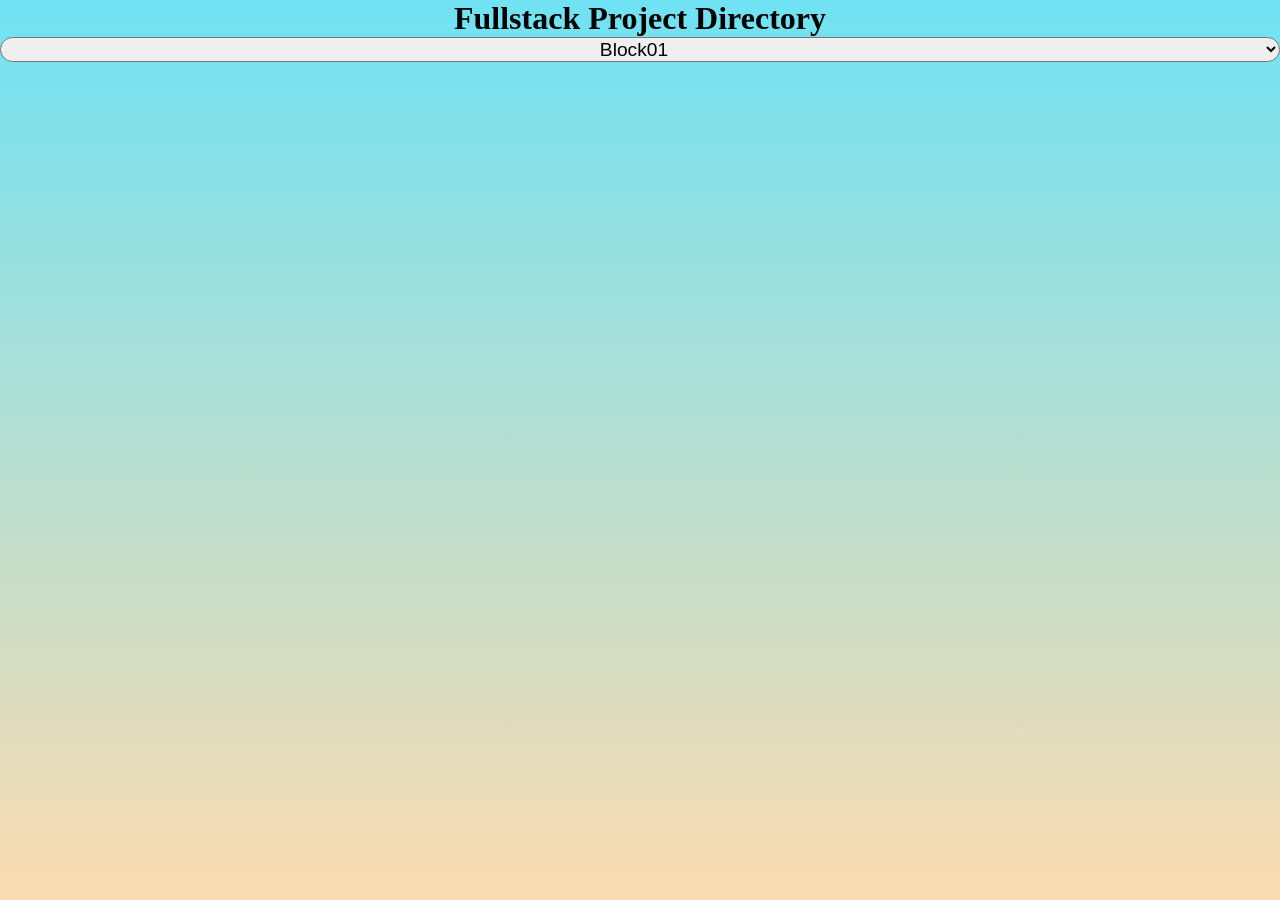
<file: index.html>
<!DOCTYPE html>
<html lang="en">
<head>
  <meta charset="UTF-8">
  <meta http-equiv="X-UA-Compatible" content="IE=edge">
  <meta name="viewport" content="width=device-width, initial-scale=1.0">
  <link rel="stylesheet" href="style.css">
  <title>Project Directory</title>
</head>
<body>

  <h1>Fullstack Project Directory</h1>

  <select onchange="window.location.href=this.value;">

    <option value="#">Block01</option>
    <option value="fullstack/block01/firstWebsite/index.html">-First Website</option>
    <option value="fullstack/block01/hackingGoogle/index.html">-Hacking Google</option>

    <option value="#">Block02</option>
    <option value="fullstack/block02/index.html">-Navigating The GUI</option>

    <option value="#">Block03</option>
    <option value="fullstack/block03/index.html">-Navigating The CLI</option>
  
    <option value="#">Block04</option>
    <option value="fullstack/block04/index.html">-GitHub Workflow</option>
  
    <option value="#">Block05</option>
    <option value="fullstack/block05/index.html">-The Zoo Problem</option>

    <option value="#">Block06</option>
    <option value="fullstack/block06/index.html">-Grocery  List</option>

    <option value="#">Block07</option>
    <option value="fullstack/block07/index.html">-Secure The Vault</option>
  
    <option value="#">Block08</option>
    <option value="fullstack/block08/index.html">-Team Practice</option>

    <option value="#">Block09</option>
    <option value="fullstack/block09/index.html">-Unit 1 Career Simulation: Personal Website Pt I</option>
  
    <option value="#">Block10</option>
    <option value="fullstack/block10/index.html">-The Picasso Painting</option>

  </select>

</body>
</html>
</file>
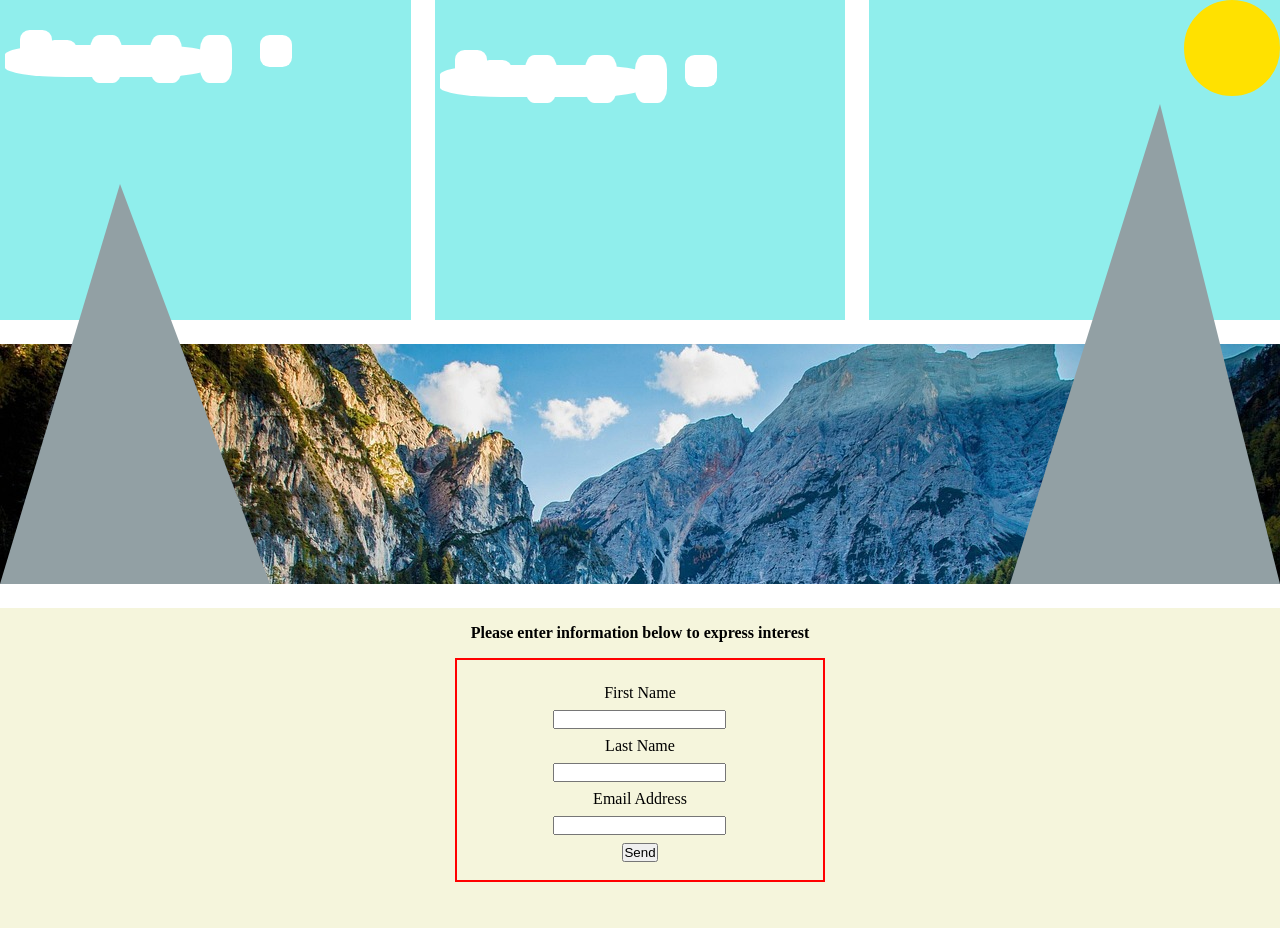
<file: block10/index.html>
<!--focus on structure-->
<!--build a layout using grid-->
<!--build a form following -->

<!DOCTYPE html>
<html lang="en">
<head>
  <meta charset="UTF-8">
  <meta http-equiv="X-UA-Compatible" content="IE=edge">
  <meta name="viewport" content="width=device-width, initial-scale=1.0">
  <link rel="stylesheet" href="styles.css">
  <title>Document</title>
</head>
<body>
  <main class="grid-container">

    <article class="article1 grid-col-span-2">
      <section class="article1-section1">
        <p></p>
        <p></p>
        <p></p>
        <p></p>
        <p></p>
        <p></p>
        <p></p>
        
      </section>

    </article>
    <article class="article2 grid-col-span-2">
      <section class="article2-section1">
        <p></p>
        <p></p>
        <p></p>
        <p></p>
        <p></p>
        <p></p>
        <p></p>
      </section>
    </article>
    <article class="article3 grid-col-span-2">
      <section class="article3-section1">
        <p></p>
      </section>
    </article>
    <article class="article4 grid-col-span-6">
      <div class="arrow-up"></div>
      <div class="arrow-up2"></div>
    </article>
    <article class="article5 grid-col-span-6">
      <section class="article5-section1">
        <h5> Please enter information below to express interest</h5>
        <form id="form1" action="thanks.html" method="post">
          <label form="form1" for="firstName">First Name</label>
          <input type="text">
          <label form="form1" for="LastName">Last Name</label>
          <input type="text">
          <label form="form1" for="email">Email Address</label>
          <input type="email">
          <input type="submit" value="Send">
          <label form="form1" for="submit"></label>
        </form>
      </section>
    </article>
    
  </main>

<script src="script.js"></script>
</body>
</html>
</file>
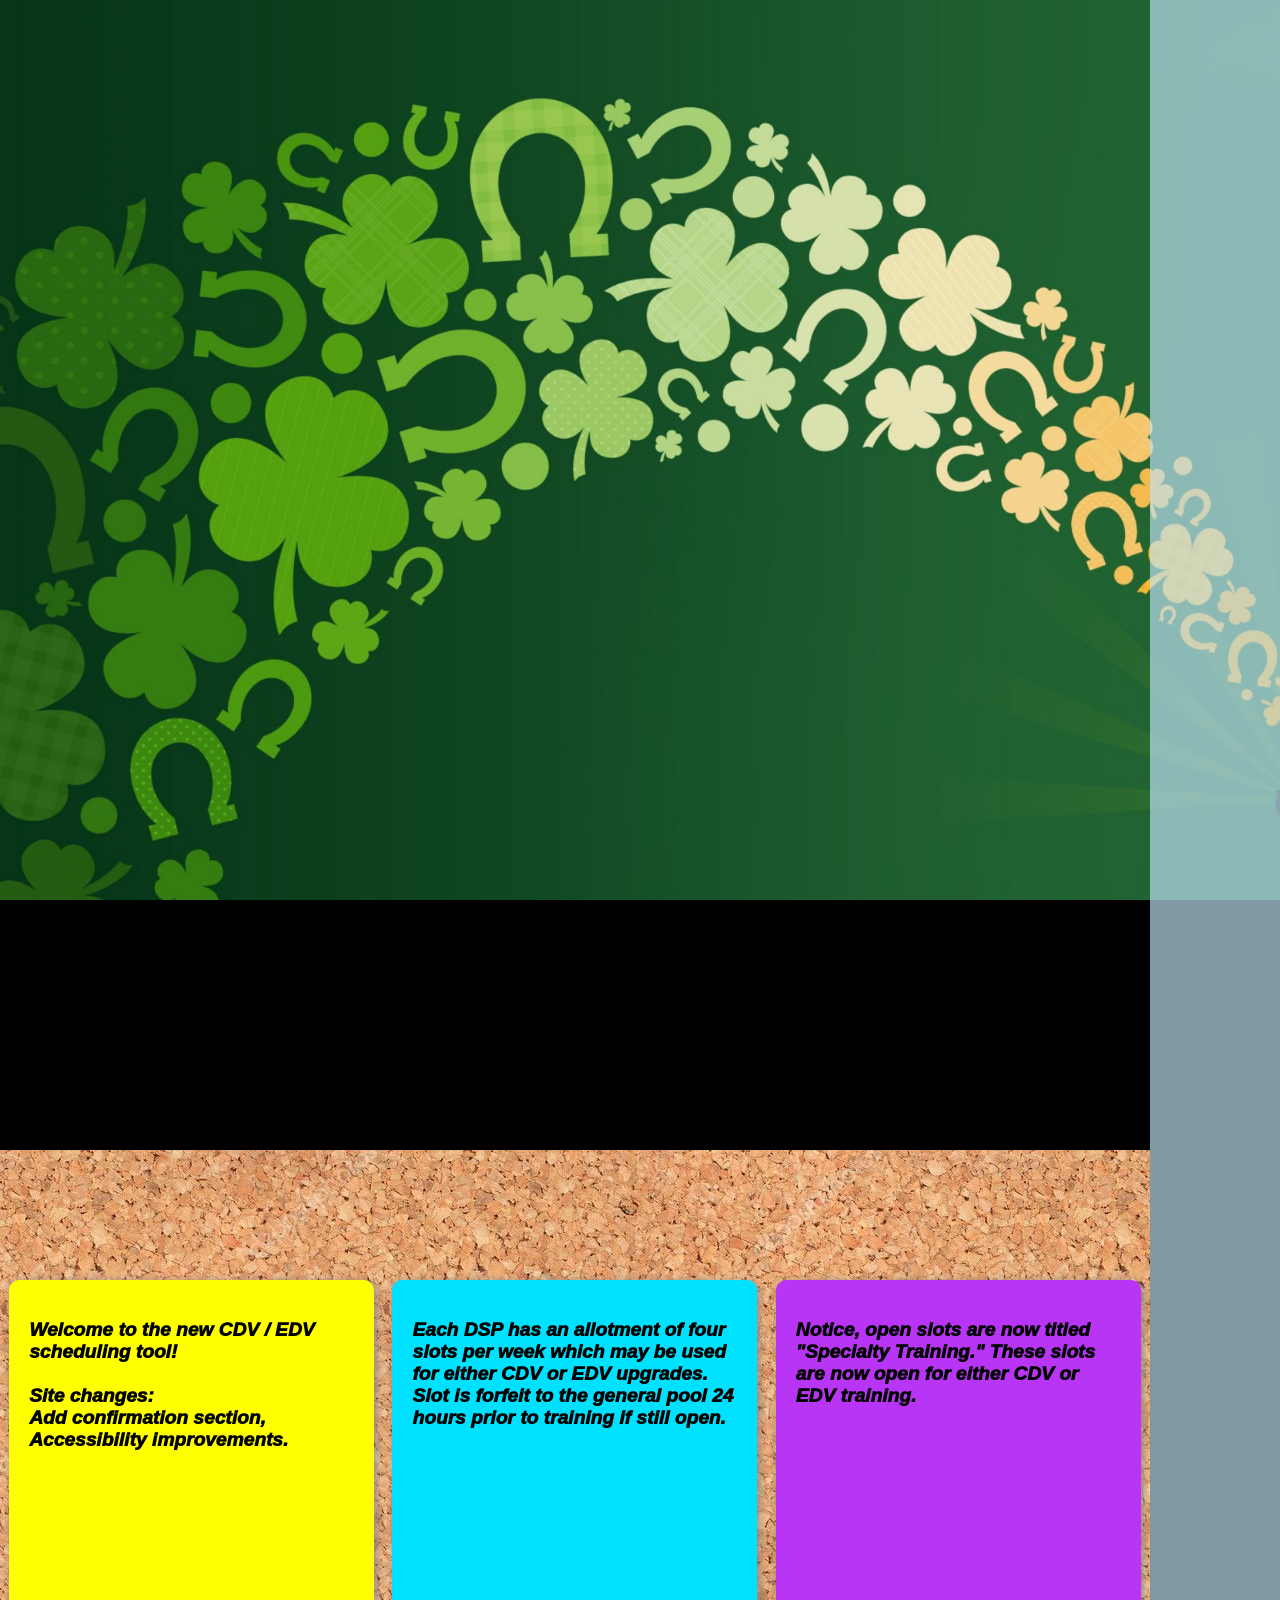
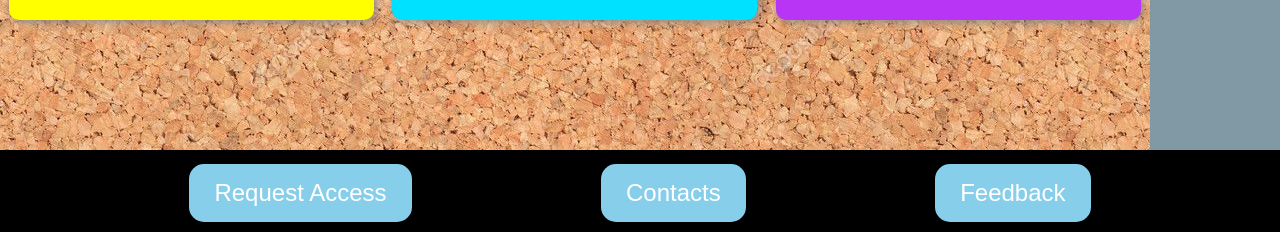
<file: edv_cdv/index.html>
<!DOCTYPE html>
<html lang="en">
   <head>
   <meta charset="UTF-8">
    <meta http-equiv="X-UA-Compatible" content="IE=edge">
   <meta name="viewport" content="width=device-width, initial-scale=1.0">
    <title>EDV/CDV Rostering Tool</title>
    <link rel="stylesheet" type="text/css" href="style.css">
  </head>


  <body>

    <div class="container">

      <div class="boxOne">

        <!--Calendar-->
        <iframe src="https://calendar.google.com/calendar/embed?height=600&wkst=1&bgcolor=%23ffffff&ctz=America%2FChicago&title=CDV%20%2F%20EDV%20Schedule&src=ZGxpOXRyYWluaW5nQGdtYWlsLmNvbQ&src=ZW4udXNhI2hvbGlkYXlAZ3JvdXAudi5jYWxlbmRhci5nb29nbGUuY29t&color=%23039BE5&color=%230B8043"  width="1150" height="750" frameborder="0" scrolling="no"></iframe>
      
        <!--Confirmation/Denial-->
        
          <iframe src="https://docs.google.com/spreadsheets/d/e/2PACX-1vQ6rs4JdM7Eqng4_gBhBwLXkI3pijyfm_ewCkyo_9dYhe95f3oMIKas7tgf9kPhzpn1EnkH79YINXkb/pubhtml?gid=351476107&amp;single=true&amp;widget=true&amp;headers=false " width="1150" height ="400" frameborder="0"></iframe>
        

        <div class="bullBox">
         <!--Bulletin content here-->
         
          <div class="sticky-note1">

            <p class="push-pin">
              Welcome to the new CDV / EDV scheduling tool!
              <br><br>
              Site changes:
              <br>
              Add confirmation section, Accessibility improvements. 
            </p>
         
          </div>

          <div class="sticky-note2">

             <p>
              Each DSP has an allotment of four slots per week which may be used for either CDV or EDV upgrades. Slot is forfeit to the general pool 24 hours prior to training if still open.  
            </p>

          </div>
        
          <div class="sticky-note3">

            <p>
              Notice, open slots are now titled "Specialty Training." These slots are now open for either CDV or EDV training.
            </p>

          </div>
        
        </div>
  

      </div>

      <div class="Box2">

        <!--Schedule Form-->
        <iframe class="scheduleForm" src="https://docs.google.com/forms/d/e/1FAIpQLSfJJpyvu-UyJVLoq6rZx7BqE9FVq2ytJCrpOMAlqJ5KeMvxCw/viewform?embedded=true" width="640" height="1750" frameborder="0" marginheight="0" marginwidth="0">Loading…</iframe>

      </div>


  
    </div>

    <div class="info">

      <a href="access.html">
       <button class="button">Request Access</button>
      </a>

      <a href="contacts.html">
        <button class="button">Contacts</button>
      </a>

      <a href="feedback.html">
        <button class="button">Feedback</button>
      </a>

    </div>

  </body>
</html>
</file>
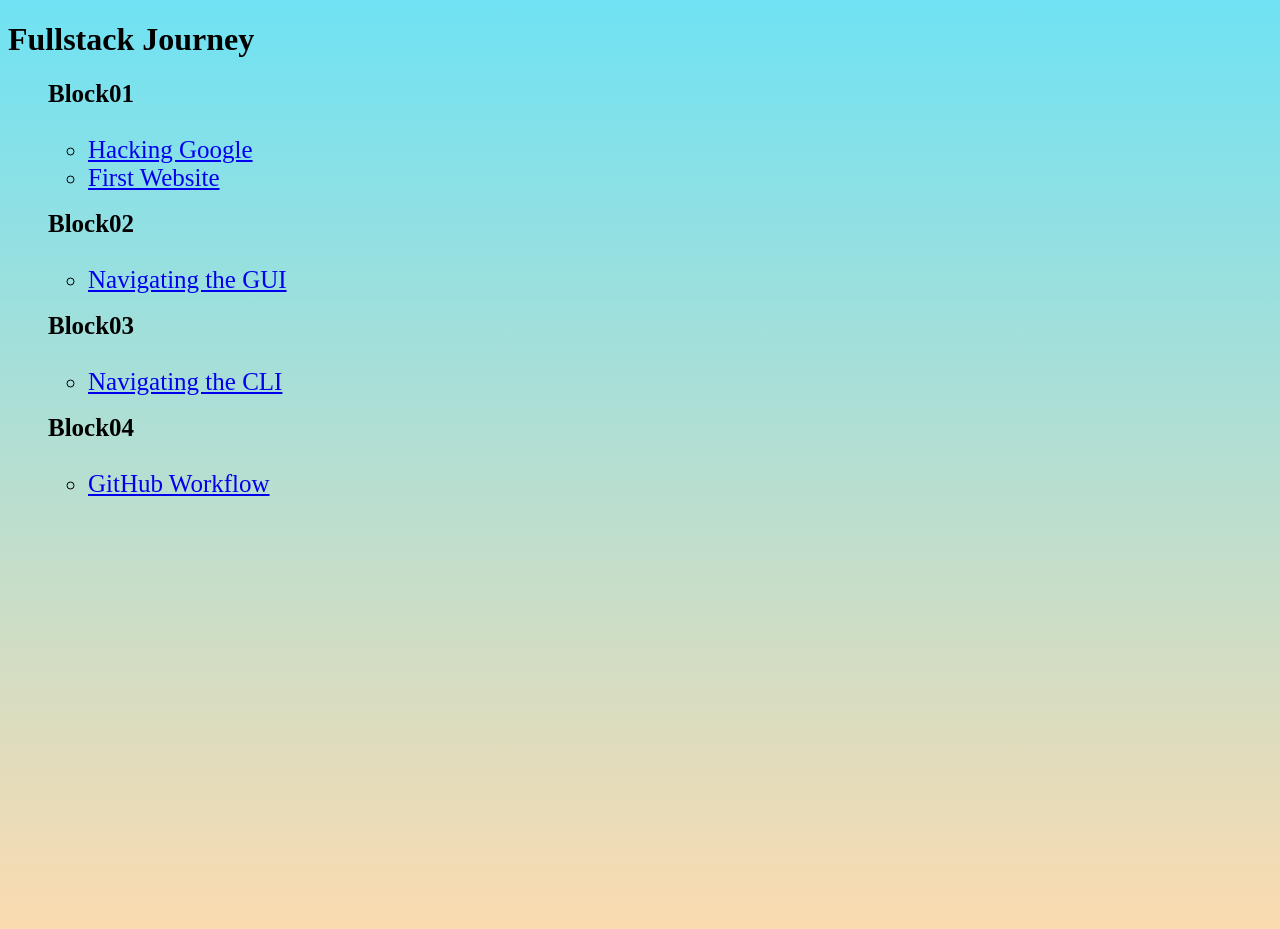
<file: fullstack/index.html>
<!DOCTYPE html>
<html lang="en">
<head>
  <meta charset="UTF-8">
  <meta http-equiv="X-UA-Compatible" content="IE=edge">
  <meta name="viewport" content="width=device-width, initial-scale=1.0">
  <link rel="stylesheet" href="style.css">
  <title>Joe's Journey</title>
</head>
<body>

  <h1>Fullstack Journey</h1>

  
  <ul>
    <li>Block01
      <br><br>
    <ul>
      <li><a href="index.html">Hacking Google</a> </li>
      <li> <a href="block01/firstWebsite/index.html">First Website</a> </li>
    </ul>
    </li>
    
    <br>

    <li>Block02
      <br><br>
    <ul>
      <li> <a href="block02/index.html">Navigating the GUI</a></li>
    </ul>
    </li>

    <br>

    <li>Block03
      <br><br>
      <ul>
        <li> <a href="block03/index.html">Navigating the CLI</a></li> 
      </ul>
    </li>

    <br>

    <li>Block04
      <br><br>
      <ul>
        <li> <a href="block04/index.html">GitHub Workflow</a></li> 
      </ul>
    </li>
  </ul>


  

</body>
</html>
</file>
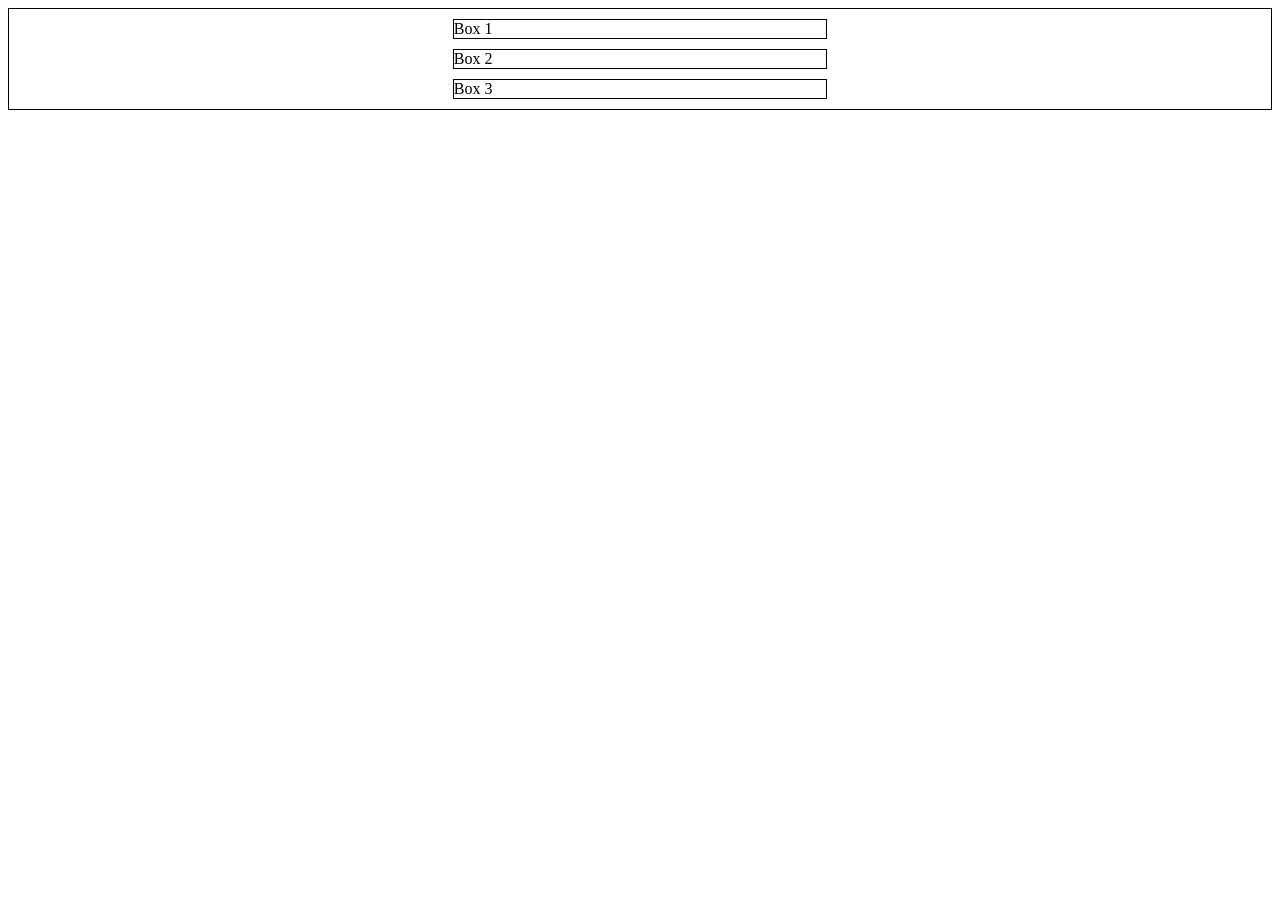
<file: block10/columns/index.html>
<!DOCTYPE html>
<html lang="en">
<head>
  <meta charset="UTF-8">
  <meta http-equiv="X-UA-Compatible" content="IE=edge">
  <meta name="viewport" content="width=device-width, initial-scale=1.0">
  <link rel="stylesheet" href="styles.css">
  <title>Document</title>
</head>
<body>
  <div id="container">
    <div class="box">
      Box 1 
    </div>
  <div class="box">
      Box 2
  </div>
  <div class="box">
    Box 3
  </div>
  </div>
</body>
</html>
</file>
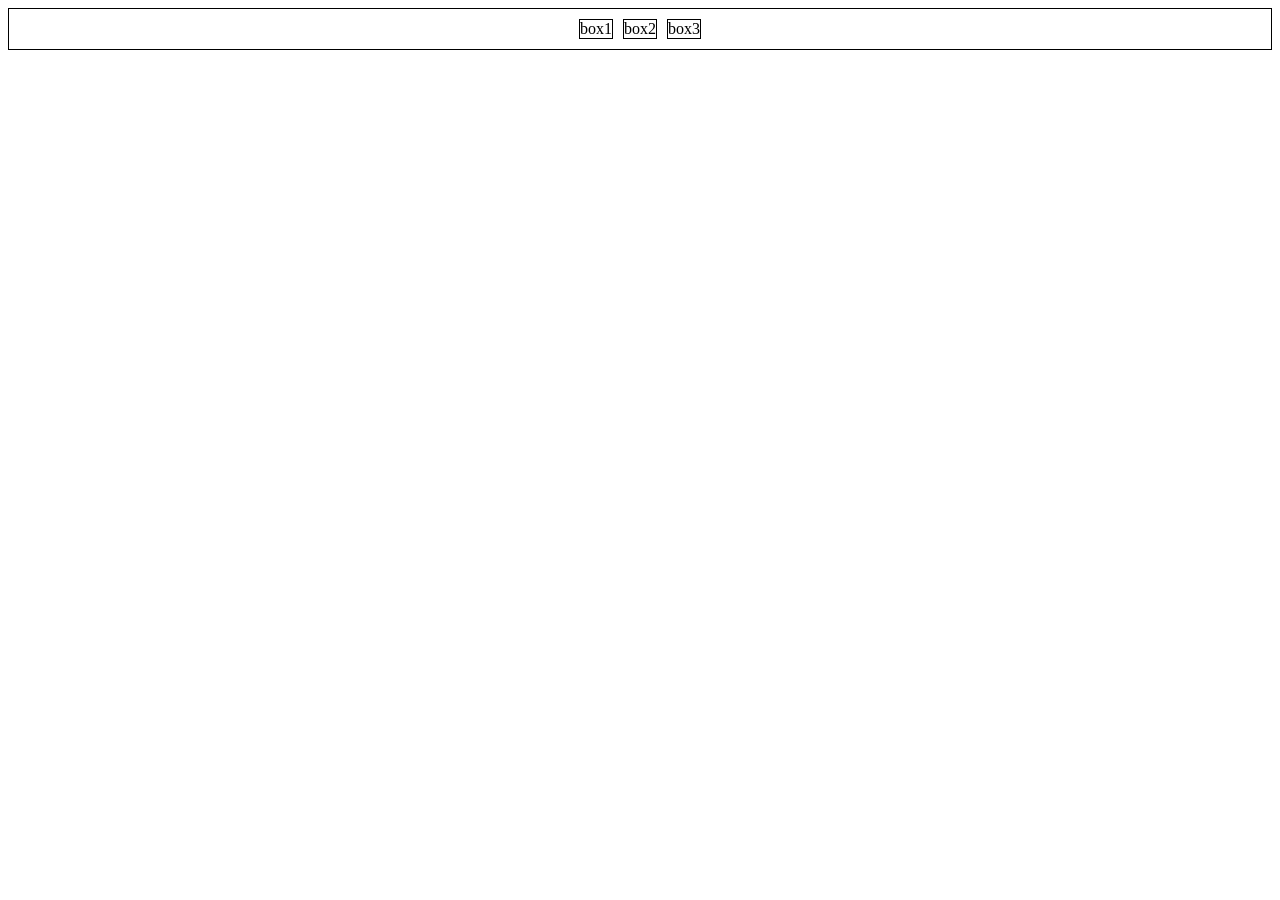
<file: block10/rows/index.html>
<!DOCTYPE html>
<html lang="en">
<head>
  <meta charset="UTF-8">
  <meta http-equiv="X-UA-Compatible" content="IE=edge">
  <meta name="viewport" content="width=device-width, initial-scale=1.0">
  <link rel="stylesheet" href="styles.css">
  <title>Document</title>
</head>
<body>
  <div id="container">
    <div class="box">box1</div>
    <div class="box">box2</div>
    <div class="box">box3</div>
  </div>
  
</body>
</html>
</file>
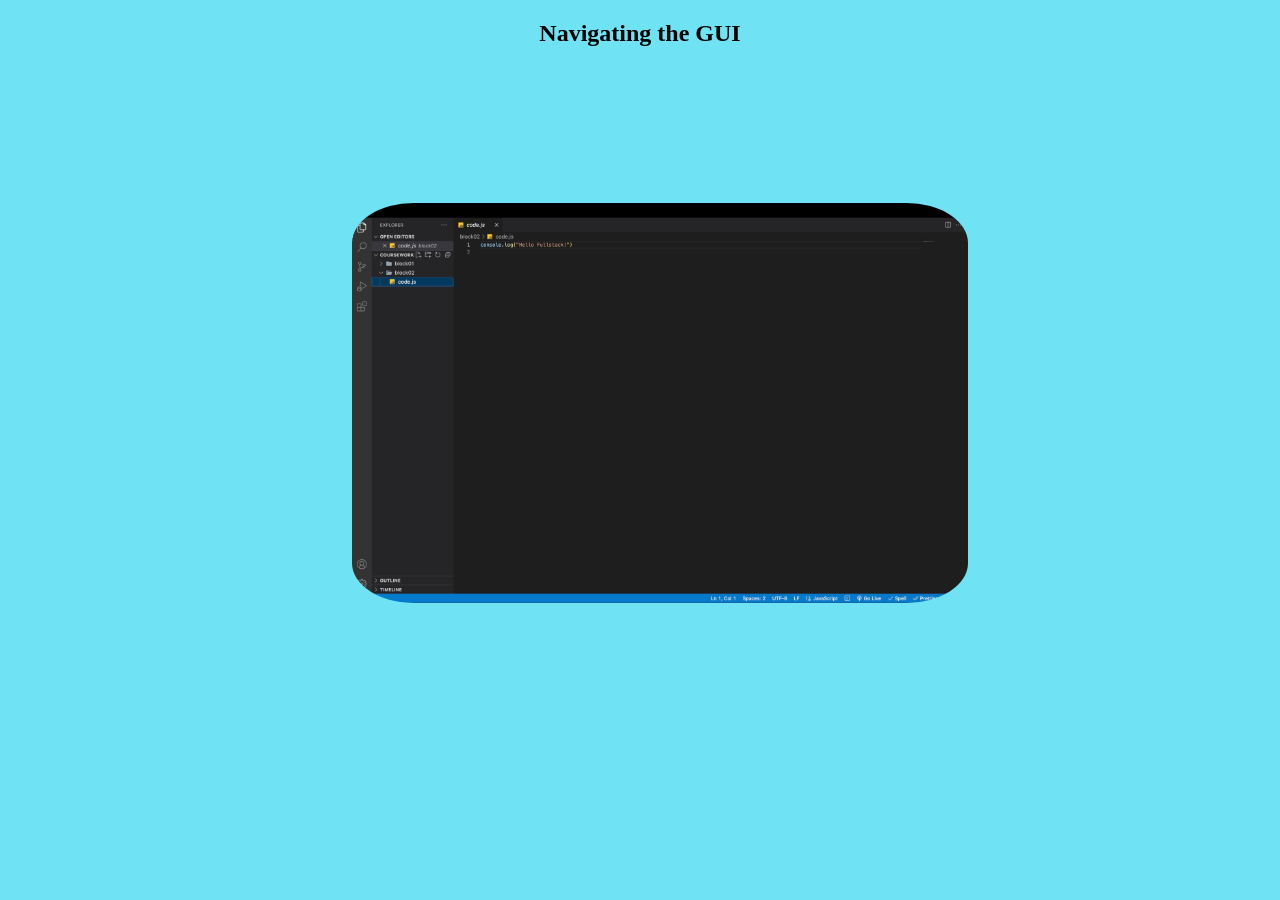
<file: fullstack/block02/index.html>
<!DOCTYPE html>
<html lang="en">
<head>
  <meta charset="UTF-8">
  <meta http-equiv="X-UA-Compatible" content="IE=edge">
  <meta name="viewport" content="width=device-width, initial-scale=1.0">
  <link rel="stylesheet" href="style.css">
  <title>Workshop</title>
</head>
<body>
  
  <h2>Navigating the GUI</h2>
  <ul>
    <li>
      <br><br>
      <img src="Block2.jpg">
    </li>
    </li>
  </ul>

</body>
</html>
</file>
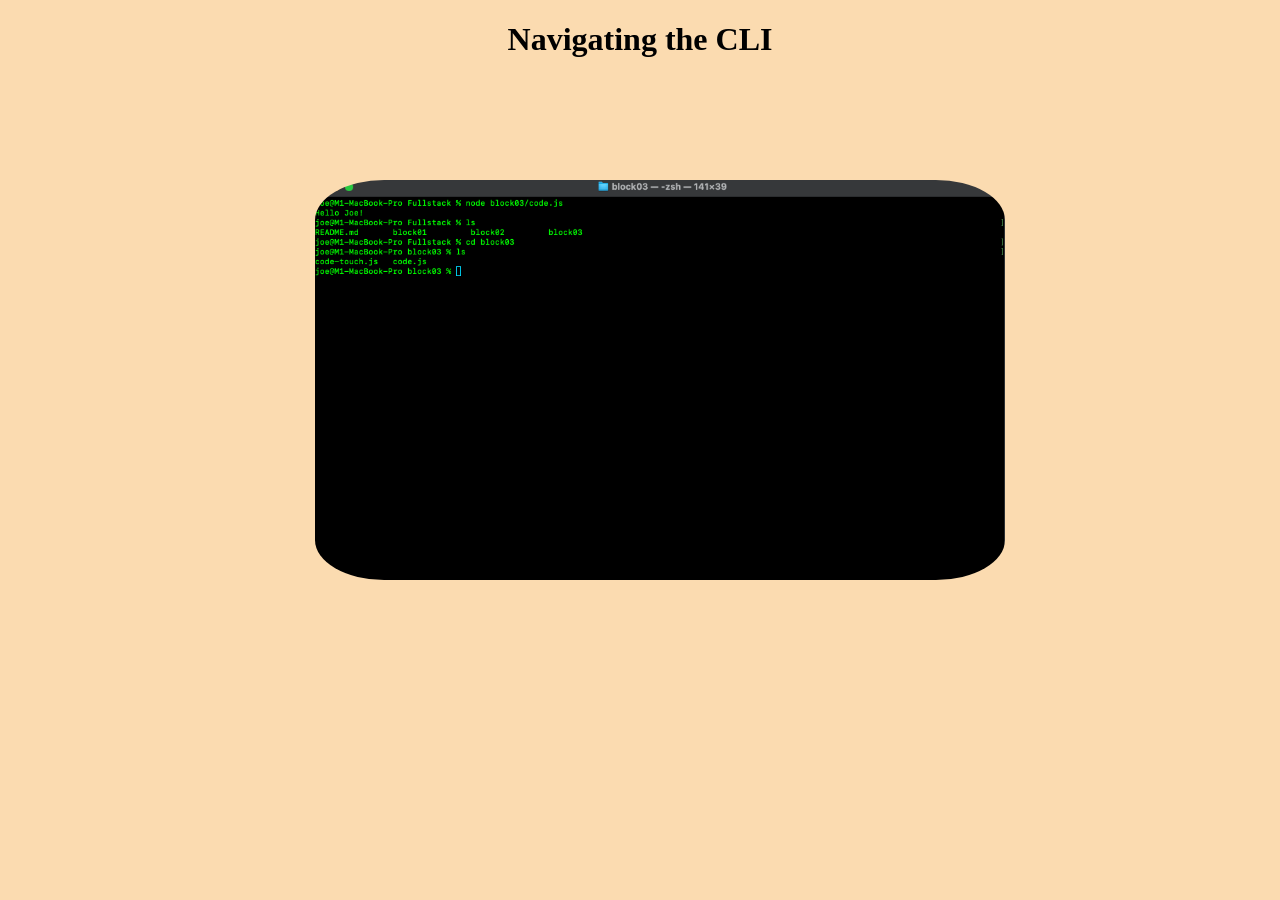
<file: fullstack/block03/index.html>
<!DOCTYPE html>
<html lang="en">
<head>
  <meta charset="UTF-8">
  <meta http-equiv="X-UA-Compatible" content="IE=edge">
  <meta name="viewport" content="width=device-width, initial-scale=1.0">
  <link rel="stylesheet" href="style.css">
  <title>Workshop</title>
</head>

<body>
  <h1>Navigating the CLI</h1>
  <ul>
    <li>
      <img src="Block3Workshop.png">
    </li>
  </ul>

</body>
</html>
</file>
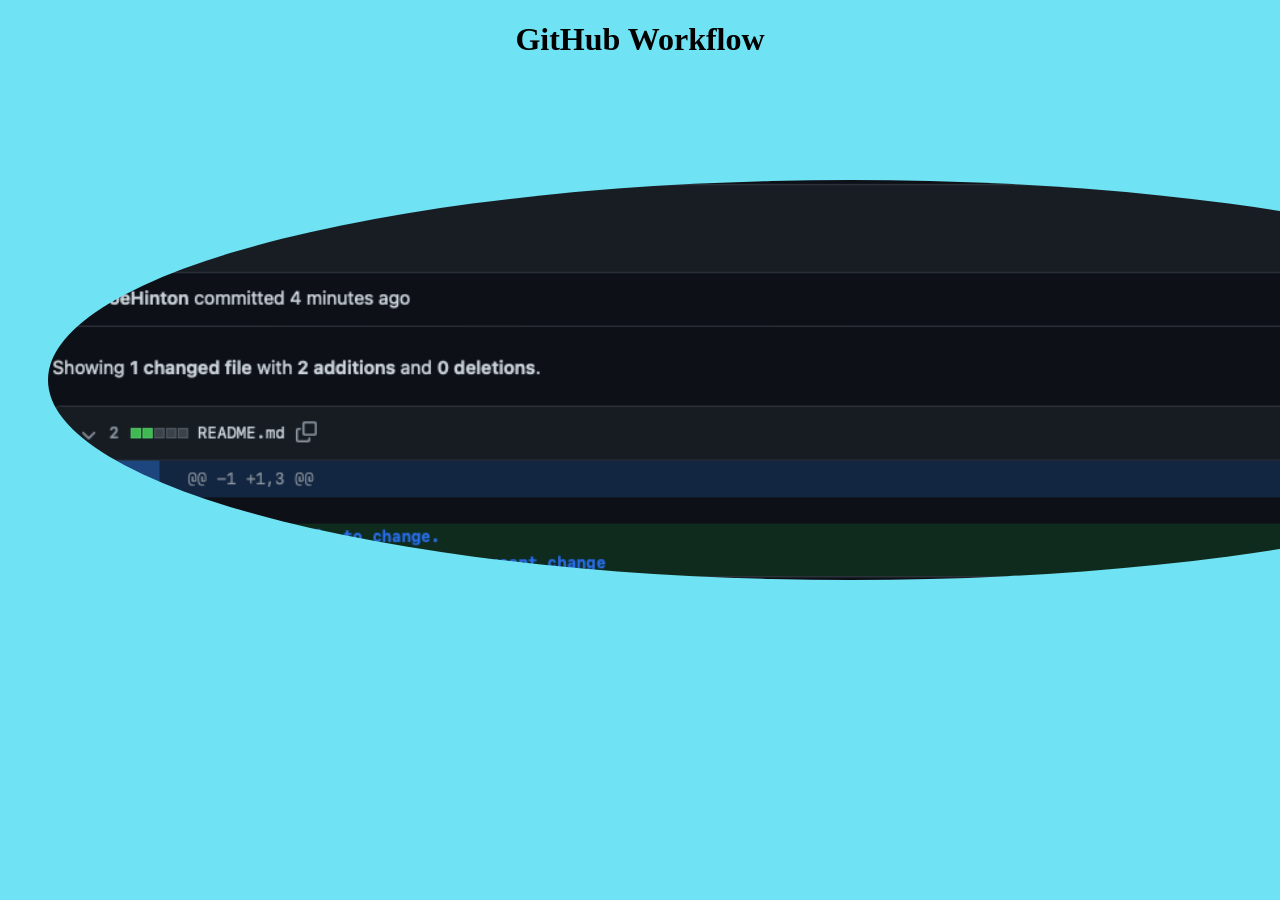
<file: fullstack/block04/index.html>
<!DOCTYPE html>
<html lang="en">
<head>
  <meta charset="UTF-8">
  <meta http-equiv="X-UA-Compatible" content="IE=edge">
  <meta name="viewport" content="width=device-width, initial-scale=1.0">
  <link rel="stylesheet" href="style.css">
  <title>Workshop</title>
</head>

<body>
  <h1>GitHub Workflow</h1>
  <ul>
    <li>
      <img src="workshop.png">
    </li>
  </ul>

</body>
</html>
</file>
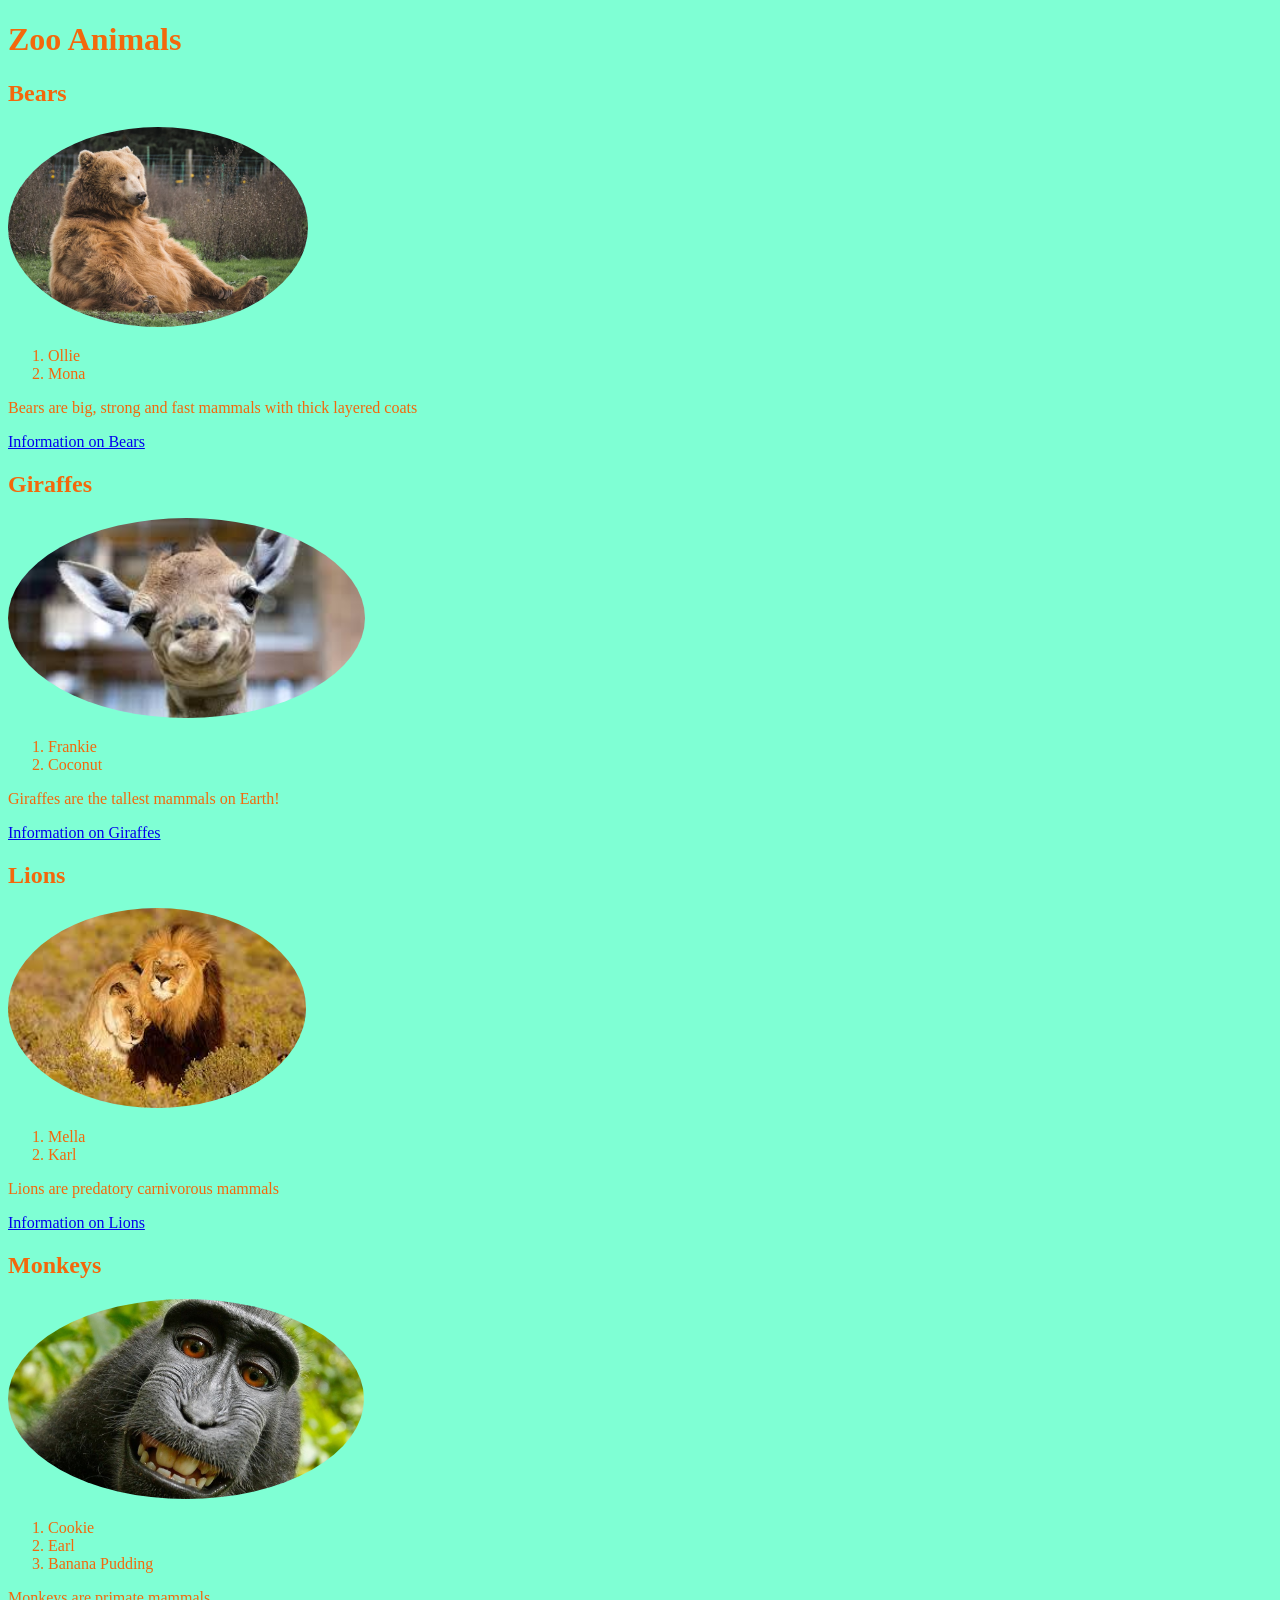
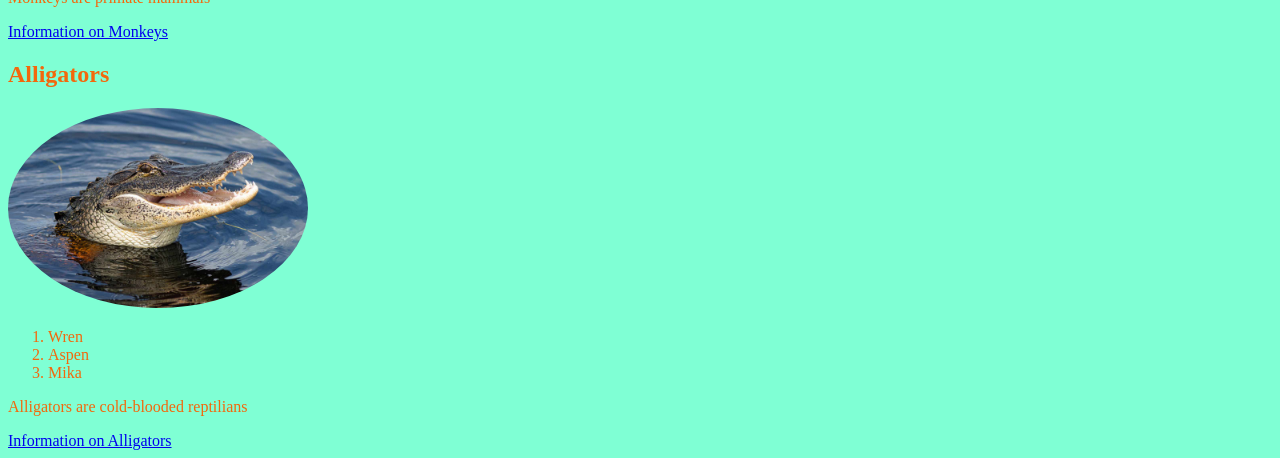
<file: fullstack/block05/index.html>
<!DOCTYPE html>

<html>
<head>
  <link rel="stylesheet" type="text/css" href="styles.css">
  <title>Zoo Animals</title>
</head>
<body>

  <header>
    <h1>Zoo Animals</h1>
  </header>
  
  <!--Section on bears-->
    <h2>Bears</h2>
    <img src="Photos/bear.jpeg">
    <ol>
      <li>Ollie</li>
      <li>Mona</li>
    </ol>
    <p>
     Bears are big, strong and fast mammals with thick layered coats
    </p>
    <a href="https://www.nationalgeographic.com/animals/mammals/facts/bears-grizzly-polar-panda">Information on Bears</a>

  <!--Section on Giraffes-->
    <h2>Giraffes</h2>
    <img src="Photos/giraffe.jpeg"></a>
    <ol>
      <li>Frankie</li>
      <li>Coconut</li>
    </ol>
    <p>
      Giraffes are the tallest mammals on Earth!
    </p>
    <a href="https://kids.nationalgeographic.com/animals/mammals/facts/giraffe">Information on Giraffes</a>

  <!--Section on Lions-->
    <h2>Lions</h2>
    <img src="Photos/lion.jpeg">
    <ol>
      <li>Mella</li>
      <li>Karl</li>
    </ol>
    <p>
      Lions are predatory carnivorous mammals
    </p>
    <a href="https://kids.nationalgeographic.com/animals/mammals/facts/lion">Information on Lions</a>
    
  <!--Section on Monkeys-->
    <h2>Monkeys</h2>
    <img src="Photos/monkey.jpg">
    <ol>
      <li>Cookie</li>
      <li>Earl</li>
      <li>Banana Pudding</li>
    </ol>
    <p>
      Monkeys are primate mammals
    </p>
    <a href="https://kids.nationalgeographic.com/pages/article/monkey-see-monkey-do">Information on Monkeys</a>

  <!--Section on Alligators-->
    <h2>Alligators</h2>
    <img src="Photos/alligator.jpg">
    <ol>
      <li>Wren</li>
      <li>Aspen</li>
      <li>Mika</li>
    </ol>
    <p>
      Alligators are cold-blooded reptilians
    </p>
    <a href="https://www.nationalgeographic.com/animals/reptiles/facts/american-alligator">Information on Alligators</a>

</body>
</html>
</file>
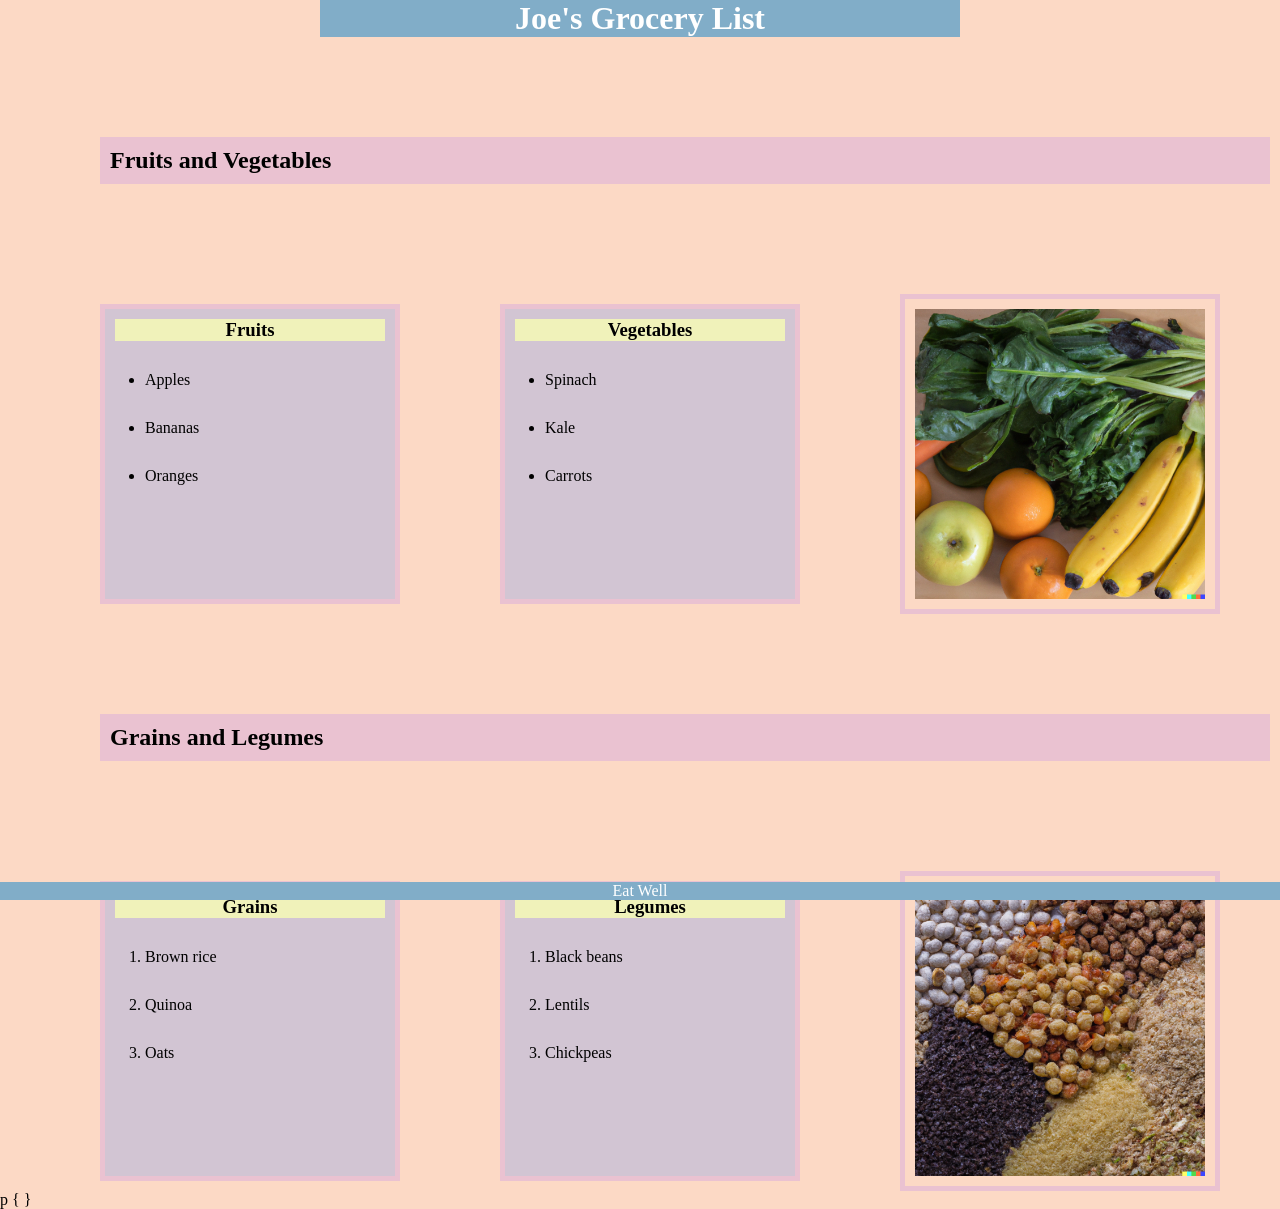
<file: fullstack/block06/index.html>
<!DOCTYPE html>
<html lang="en">
<head>
  <meta charset="UTF-8">
  <meta http-equiv="X-UA-Compatible" content="IE=edge">
  <meta name="viewport" content="width=device-width, initial-scale=1.0">
  <link rel="stylesheet" type="text/css" href="style.css">
  <title>Grocery List</title>

  <!--Internal CSS-->
  <style>
    body {
  background-color: #fcd9c5;
    }
  </style>
</head>
<body>

  <!--Inline CSS-->
  <header style="color: white">
    <h1>Joe's Grocery List</h1>
  </header>

  <h2>Fruits and Vegetables</h2>

  <div class="container">
    <div class="top">
      <section>
          <h3>Fruits</h3>
          <ul>
            <li>Apples</li>
            <li>Bananas</li>
            <li>Oranges</li>
          </ul>
        </section>

        <section>
          <h3>Vegetables</h3>
          <ul>
            <li>Spinach</li>
            <li>Kale</li>
            <li>Carrots</li>
          </ul>

          
        </section>

        <img src="fruits.png" alt="Picture of Fruits and Vegetables">

        
    </div>
  

      <h2>Grains and Legumes</h2>

    <div class="bottom">
      <section>
        <h3>Grains</h3>
        <ol>
          <li>Brown rice</li>
          <li>Quinoa</li>
          <li>Oats</li>
        </ol>
      </section>

      <section>
        <h3>Legumes</h3>
        <ol>
          <li>Black beans</li>
          <li>Lentils</li>
          <li>Chickpeas</li>
        </ol>

        
      </section>
      <img src="grains.png" alt="Picture of Grains and Legumes">

    
    </div>

  </div>
  

  <footer>
    Eat Well
  </footer>
</body>
</html>


p {
  
}
</file>
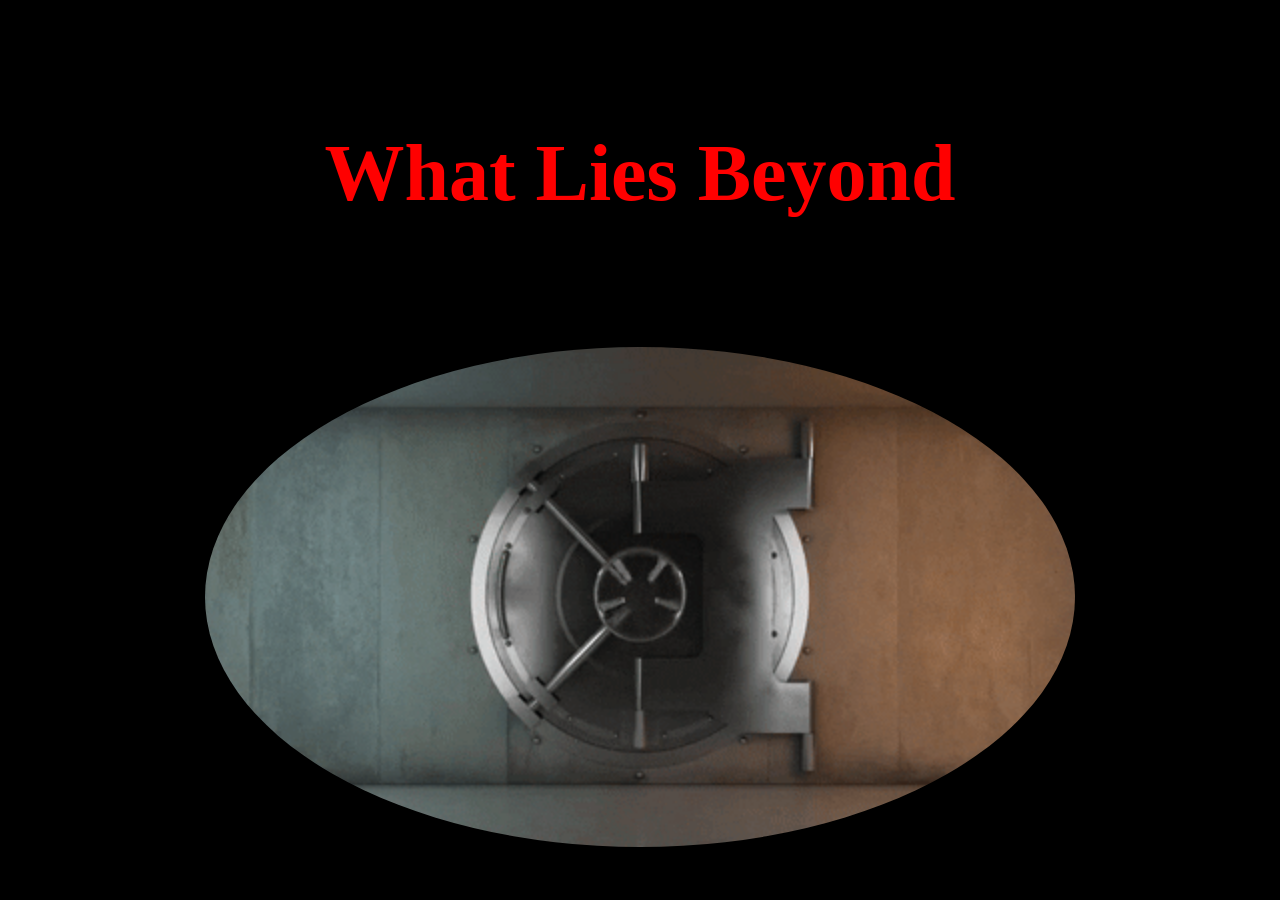
<file: fullstack/block07/index.html>
<!--Create Boilerplate-->
<!--Create page layout (Add major HTML semantic elements)-->
<!--Add picture/video of a closed vault that opens when the vault key is used-->


<!--Boilerplate-->
<!DOCTYPE html>
<html lang="en">
<head>
  <meta charset="UTF-8">
  <meta http-equiv="X-UA-Compatible" content="IE=edge">
  <meta name="viewport" content="width=device-width, initial-scale=1.0">
  <link rel="stylesheet" type="text/css" href="style.css">
  <title>Vault 101</title> 
</head>
<body>

<!--major html semantic tags (header/h1)-->
  <header>
    <h1>
      What Lies Beyond
    </h1>
  </header>

<!--major html semantic tags (main, section, img)-->
  <main>
    <section>
      <img src="vaultgif.gif" alt="Gif of a vault opening">
    </section>
  </main>

<!--What is always in front of you but can’t be seen?-->
  <footer>
    The real prize is this hidden footer text!
  </footer>

<!--put script at the end of the page to prevent load errors-->
<script src="script.js"></script>
</body>
</html>
</file>
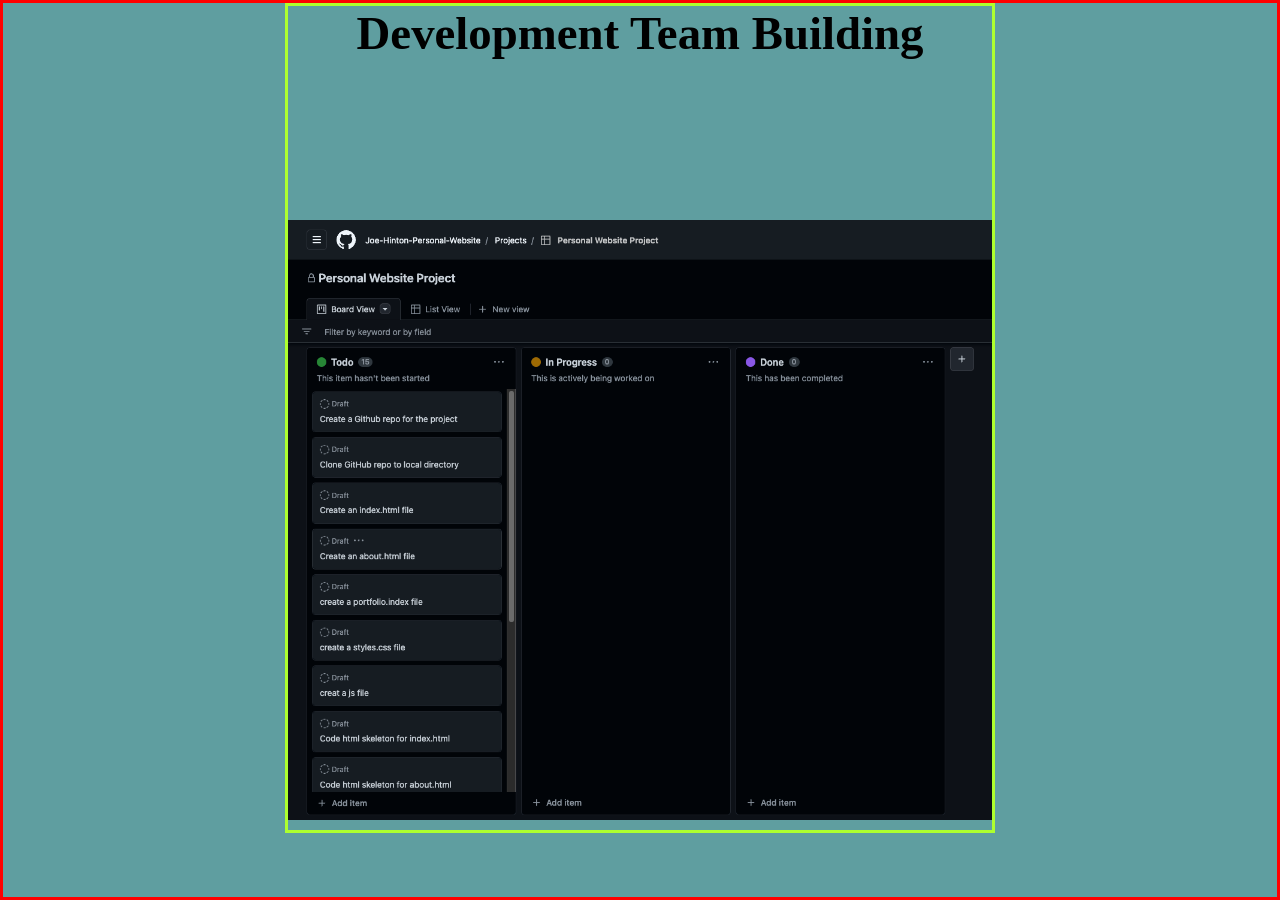
<file: fullstack/block08/index.html>
<!DOCTYPE html>
<html lang="en">
<head>
  <meta charset="UTF-8">
  <meta http-equiv="X-UA-Compatible" content="IE=edge">
  <meta name="viewport" content="width=device-width, initial-scale=1.0">
  <link rel="stylesheet" href="styles.css">
  <title>Dev Team Practice</title>
</head>
<body>
  <article>
    <section>
      <h1>Development Team Building</h1>
      <a href="Block08Workshop.png" target="_blank">
        <img src="Block08Workshop.png">
      </a>
    </section>
  </article>
</body>
</html>
</file>
<file: style.css>
* {
  box-sizing: border;
  padding: 0;
  margin: 0;
}

html {

}

body {
  display: flex;
  flex-direction: column;
  text-align: center;
  background: linear-gradient(to bottom, #6fe2f3,#fbdbb0);
  background-repeat: no-repeat;
  min-height: 100vh;
  max-width: 100vw;
 
 
  
 
}

select {
  font-size: larger;
  border-radius: 1em;
  text-align: center;
}
</file>
<file: block10/styles.css>
/*  */

* {
  box-sizing: border-box;
  padding: 0;
  margin: 0;
}

main {
  min-height: 100vh;
}

.grid-col-span-2 {
  grid-column: span 2;
}

.grid-col-span-6 {
  grid-column: span 6;
}

.grid-container {
  display: grid;
  gap: 1.5rem;
  grid-template-columns: repeat(6, 1fr);
 
}

.article1 {
  position: relative;
  /* display: flex; */
  justify-content: center;
  align-items: center;
  /* height: 10rem; */
  background-color: rgb(144, 238, 236);
  
}

  .article1-section1 p:nth-of-type(1) {
    position: absolute;
    top: 30px;
    left: 20px;
    max-width: 50%;
    min-height: 2rem;
    border: #ffffff solid 1rem;
    border-radius: 30%;
    }

  .article1-section1 p:nth-of-type(2) {
    position: absolute;
    top: 40px;
    left: 45px;
    border: white solid 1rem;
    border-radius: 30%;
    max-width: 65%;
    
  }

  .article1-section1 p:nth-of-type(3) {
    position: absolute;
    top: 45px;
    left: 5px;
    border: #ffffff solid 1rem;
    background-color: white;
    border-radius: 30%;

    min-width: 50%;
  
  }

.article2 {
  position: relative;
  background-color: rgb(144, 238, 236);
  }



  .article2-section1 p:nth-of-type(1) {
    position: absolute;
    top: 50px;
    left: 20px;
    max-width: 50%;
    min-height: 2rem;
    border: #ffffff solid 1rem;
    border-radius: 30%;
    }

  .article2-section1 p:nth-of-type(2) {
    position: absolute;
    top: 60px;
    left: 45px;
    border: white solid 1rem;
    border-radius: 30%;
    max-width: 65%;
    
  }

  .article2-section1 p:nth-of-type(3) {
    position: absolute;
    top: 65px;
    left: 5px;
    border: #ffffff solid 1rem;
    background-color: white;
    border-radius: 30%;

    min-width: 50%;
  
  }

.article3 {
display: flex;
justify-content: flex-end;
background-color: rgb(144, 238, 236);

}

  .article3-section1 p:nth-of-type(1) {
      
    border: rgb(255, 225, 0) solid 3rem;
    height: 3rem;
    width: 3rem;
    
    border-radius: 50%;
    
  }

/* positioning triangle */
.article4 {
  display: flex;
  justify-content: flex-end;
  align-items: flex-end;
  background-color: green;
  height: 10rem;
}
  /* Triangle */
.arrow-up {
  width: 0;
  height: 0;
  border-left: 120px solid transparent;
  border-right: 120px solid transparent;
  border-top: 0px solid transparent;
  border-bottom: 18em solid rgb(146, 160, 164);
  z-index: 2;
  
  
}

/* Form */
.article5 {

  display: flex;
  justify-content: center;
  background-color: beige;
  height: 20rem;
}

.article5 h5 {
  text-align: center;
  margin: 1rem;
  font-size: 1rem;
}

  #form1 {
    display: flex;
    flex-direction: column;
    align-items: center;
    border: red solid 2px;
    height: 14rem;
    padding: 1.5rem;
    gap:.5rem;
  
  }


  /* -----media queries----- */

  @media (min-width: 768px) {
    section {
      height: 20rem;
    }

    .article4 {
      display: flex;
      justify-content: space-between;
      align-items: flex-end;
      height: 15rem;
      background-image: url(img/mountains.jpg);
      background-size: cover;
    }

    .arrow-up {
      width: 0;
      height: 0;
      border-left: 120px solid transparent;
      border-right: 150px solid transparent;
      border-top: 0px solid transparent;
      border-bottom: 25em solid rgb(146, 160, 164);
    }

    .arrow-up2 {
      width: 0;
      height: 0;
      border-left: 150px solid transparent;
      border-right: 120px solid transparent;
      border-top: 0px solid transparent;
      border-bottom: 30em solid rgb(146, 160, 164);
      
    }
  }

  @media (min-width: 1200px)  
    /* article1 */
    {
    .article1-section1 p:nth-of-type(4) {
      position: absolute;
      top: 35px;
      left: 90px;
      min-height: 3rem;
      border: #ffffff solid 1rem;
      border-radius: 30%;
      }

    .article1-section1 p:nth-of-type(5) {
      position: absolute;
      top: 35px;
      left: 150px;
      min-height: 3rem;
      border: #ffffff solid 1rem;
      border-radius: 30%;
      }

    .article1-section1 p:nth-of-type(6) {
      position: absolute;
      top: 35px;
      left: 200px;
      min-height: 3rem;
      border: #ffffff solid 1rem;
      border-radius: 30%;
      }

    .article1-section1 p:nth-of-type(7) {
      position: absolute;
      top: 35px;
      left: 260px;
      min-height: 2rem;
      border: #ffffff solid 1rem;
      border-radius: 30%;
      }

      /* article2 */
    .article2-section1 p:nth-of-type(4) {
      position: absolute;
      top: 55px;
      left: 90px;
      min-height: 3rem;
      border: #ffffff solid 1rem;
      border-radius: 30%;
      }

    .article2-section1 p:nth-of-type(5) {
      position: absolute;
      top: 55px;
      left: 150px;
      min-height: 3rem;
      border: #ffffff solid 1rem;
      border-radius: 30%;
      }

    .article2-section1 p:nth-of-type(6) {
      position: absolute;
      top: 55px;
      left: 200px;
      min-height: 3rem;
      border: #ffffff solid 1rem;
      border-radius: 30%;
      }

    .article2-section1 p:nth-of-type(7) {
      position: absolute;
      top: 55px;
      left: 250px;
      min-height: 2rem;
      border: #ffffff solid 1rem;
      border-radius: 30%;
      }
    


  }
</file>
<file: edv_cdv/style.css>
/*Global*/

html, body {
  height: 100%;
  width: 100%;
  margin: 0;
  /*
  padding: 5px;
  */
}

body {
  overflow: auto;
  background-image: url(backgrounds/spirit/saintPats/Unknown.jpeg);
  background-color: black;
  background-size: cover;
  background-repeat: no-repeat;
  background-attachment: fixed;
}

/*-----Return to index button-----*/
.buttDiv {
  position: absolute;
  top: 900px;
  right: 200px;
}

.accessButton {
  margin-top: 200px;
  background-color: #0a5ff3;
  border: none;
  color: white;
  padding: 15px 32px;
  text-align: center;
  text-decoration: none;
  display: inline-block;
  font-size: 16px;
  margin: 4px 2px;
  cursor: pointer;
  border-radius: 10px;
  box-shadow: 0 8px 16px 0 rgba(0,0,0,0.2), 0 6px 20px 0 rgba(0,0,0,0.19);
  transition: all 0.3s ease-in-out;
}



/*----------index----------*/

.container {
  display: flex;
  flex: 0, 1, 0;
  flex-direction: row;
}

.boxOne {
  display: flex;
  justify-content: flex-start;
  flex-direction: column;
}

.bullBox {
  display: flex;
  justify-content: space-around;
  align-items: center;
  background-image: url(bulletinBoard.jpg);
  height: 600px;
  width: 1150px;
}

.info {
  min-height: 5%;
  margin-bottom: 0;
  padding: 10px 0 10px 0px;
  /*
  background-color: black;
  */
  display: flex;
  flex-direction: row;
  justify-content: space-evenly;
  align-items: center;
}

.button {
  display: inline-block;
  padding: 15px 25px;
  font-size: 24px;
  cursor: pointer;
  text-align: center;
  text-decoration: none;
  outline: none;
  color: #fff;
  background-color: skyblue; 
  border: none;
  border-radius: 15px;
 
}

.button:hover {background-color: #0876f4;
} 

.button:active {
  background-color: #87CEEB;
  box-shadow: 0 5px #666;
  transform: translateY(4px);
}

.sticky-note1 {
  display: inline-block;
  word-wrap: break-word;
  width: 325px;
  height: 300px;
  background-color: #FFFF00; 
  border-radius: 10px;
  padding: 20px;
  position: relative;
  box-shadow: 2px 2px 10px #888888;
  font-family:Arial, Helvetica, sans-serif;
  font-style: italic;
  font-weight: 1000;
  font-size: larger;
  
}

.sticky-note2 {
  display: inline-block;
  word-wrap: break-word;
  width: 325px;
  height: 300px;
  background-color: #00e1ff; 
  border-radius: 10px;
  padding: 20px;
  position: relative;
  box-shadow: 2px 2px 10px #888888;
  font-family:Arial, Helvetica, sans-serif;
  font-style: italic;
  font-weight: 1000;
  font-size: larger;
  
}

.sticky-note3 {
  display: inline-block;
  word-wrap: break-word;
  width: 325px;
  height: 300px;
  background-color: #b835f5; 
  border-radius: 10px;
  padding: 20px;
  position: relative;
  box-shadow: 2px 2px 10px #888888;
  font-family:Arial, Helvetica, sans-serif;
  font-style: italic;
  font-weight: 1000;
  font-size: larger;
  
}

.scheduleForm {
  background-color: rgba(191, 227, 245, 0.675);
}


/*-----------access----------*/

.accessContainer {
  display: flex;
  flex-direction: row;
  flex: 1;

}

.accessRight {
  display: flex;
  flex-direction: column;
}

.note {
  flex-direction: row;
  padding: 0 5px 30px 5px;
  font-size: x-large;
  background-color:rgba(242, 207, 164, 0.901);
  font-style: oblique;
  height: 10%;
  margin-top: 10px;
  /*margin-bottom is the button's distance from the note*/
  margin-bottom: 550px;
  border-radius: 5px;
  
  
}

  
.accessButton:hover {
  background-color: #15ee05;
  transform: scale(2.1);
}
.accessButton:active {
  transform: scale(0.95);
  box-shadow: 0 5px #666;
  -webkit-box-shadow: 0 5px #666;
  -moz-box-shadow: 0 5px #666;
}



/*-----------------Contacts------------------*/


.contactsContainer {
  display: flex;
  flex: 1, 0, 1;
  flex-direction: column;
  height: 100vh;
  width: 100vw;
  justify-content:space-evenly;
  align-items: center;
  
  
}

.accessBoxOne {
  display: flex;
  justify-content: space-around;
  height: 30%;
  width: 100%;
}

.accessBoxTwo {
  display: flex;
  justify-content: space-around;
  height: 30%;
  Width: 90%;
}

.accessBoxThree {
  display: flex;
  justify-content: space-around;
  height: 30%;
  width: 60%;
}

.badges p {
  display: flex;
  flex-direction: column-reverse;
  justify-content: space-around;
  align-items: center;
  text-align: center;
  margin: 0;
  background-color: #009dff;
  width: 200px;
  
}


.badgePhoto img {
  height: 150px;
  width: 105px;
}

.contReturn {
  position: absolute;
  top: 900px;
  right: 200px;
  
}



/*------Feedback-------*/

.fbContainer {
display: flex;
width: 100%;
justify-content: flex-start;
/*
margin-left: 12%
*/
}
</file>
<file: fullstack/style.css>
body {
  
  background: linear-gradient(to bottom, #6fe2f3,#fbdbb0);
  background-repeat: no-repeat;
  height: 100vh;
  width: 100%;
  
 
}

ul li {
  list-style-type: none;
  font-size:25px;
  font-weight: 900;
  
  
}

ul li li {
  list-style-type: circle;
  font-weight: 200;
}
</file>
<file: block10/columns/styles.css>
#container {
  display: flex;
  flex-direction: column;
  row-gap: 10px;
  border: 1px solid black;
  padding: 10px;
  align-items: center;

}

.box {
  border: 1px solid black;
  width: 30%;
}
</file>
<file: block10/rows/styles.css>
#container {
  display: flex;
  justify-content: center;
  column-gap: 10px;
  border: 1px solid black;
  padding: 10px;
}

  .box {
    border: 1px solid black;
  }
</file>
<file: fullstack/block02/style.css>
body {
  text-align: center;
  background-color: #6fe2f3;
}

li {
  list-style-type: none;
}

img {
  height: 400px;
  margin-top: 100px;
  border-radius: 10%;
  transition: transform 0.3s ease-in-out;
}

img:hover {
  transform: scale(1.4);
}
</file>
<file: fullstack/block03/style.css>
body {
  text-align: center;
  background-color: #fbdbb0;
}

li {
  list-style-type: none;
}

img {
  height: 400px;
  margin-top: 100px;
  border-radius: 10%;
  transition: transform 0.3s ease-in-out;
}

img:hover {
  transform: scale(1.4);
}
</file>
<file: fullstack/block04/style.css>
body {
  text-align: center;
  background-color: #6fe2f3;
}

li {
  list-style-type: none;
}

img {
  height: 400px;
  width:fit-content;
  margin-top: 100px;
  border-radius: 50%;
  transition: transform 1.3s ease-in-out;
}


img:hover {
  border-radius: 0;
  box-shadow: 50px 50px 50px #00b4a5c3;
}
</file>
<file: fullstack/block05/styles.css>
body {
  background-color: aquamarine;
  color: rgb(243, 104, 12);
}

img {
  height: 200px;
  border-radius: 50%;
}
</file>
<file: fullstack/block06/style.css>
/* External CSS */

* { 
  margin: 0;
  padding: 0;
  box-sizing: border-box;
}

/* The above "CSS reset" was learned from the freecodecamp article at https://www.freecodecamp.org/news/html-page-width-height/ */

body {
  min-height: 100vh;
}

header {
  position: relative;
  left: 25%;
  width: 50%;
  text-align: center;
  
}

section {
  position: relative;
  width: 300px;
  height: 300px;
  margin: 20px 0 2px 100px;
  border: solid #eac2d1 5px;
  padding: 10px;
  background-color: #d2c5d3;
}

/* adding margin to li brings the bullet points inside the section */
li {
  margin: 30px 
}

h1 {
  background-color: #81adc8;
  margin-bottom: 100px;
}

h2 {
  position: relative;
  width: 1170px;
  padding: 10px;
  margin: 100px;
  background-color: #eac2d1;
}

h3 {
  background-color: #f0f2ba;
  text-align: center;
}

img {
  width: 320px;
  height: 320px;
  margin: 10px 0 0 100px;
  padding: 10px;
  border: solid #eac2d1 5px;
}

footer {
  position: absolute;
  bottom: 0;
  width: 100%;
  background-color: #81adc8;
  color: white;
  text-align: center;
}

.container {
  display: flex;
  flex-direction: column;
}

.top {
  display: flex;
}

.bottom {
  display: flex;
}
</file>
<file: fullstack/block07/style.css>
/* CSS reset (set size for page */
/* Style HTML */
/* Set size for vault image (background?) */
/* Set background color */

/* CSS reset */
* { 
  margin: 0;
  padding: 0;
  box-sizing: border-box;
}
   
    
/* sets the view height, positions elements within the body, 
sets background color */
body { 
  min-height: 100vh; 
  display: flex;
  flex-direction: column;
  justify-content: flex-start;
  align-items: center;
  background-color: black;
}

/* set width of header and center h1 */
header {
  width: 100%;
  text-align: center;
}

/* set text color, font, size and add padding to push text down from top of the page  */
h1 {
  color: red;
  font-family:cursive;
  font-size: 5em;
  padding: 10%;
  
  
}

/* set height of image and add border radius to smooth out the edges */
main img {
  height: 500px;
  border-radius: 50%;
  
 
}
</file>
<file: fullstack/block08/styles.css>
* {
  box-sizing: border-box;
  padding: 0;
  margin: 0;
}

body {
  display: flex;
  justify-content: center;
  align-items: flex-start;
  min-height: 100vh;
  background-color: cadetblue;
  border: red 3px solid;
}

section {
  text-align: center;
  font-size: 2.5em;
  align-items: center;
  border: greenyellow 3px solid;
}
img {
  height: 300px;
  margin-top: 5rem;
}

@media (min-width: 768px)  {

  img {
    height: 600px;
    margin-top: 10rem;
  }
}

@media (min-width: 1800px)  {
  img {
    height: 800px;
    margin-top: 5rem;
  }
}
</file>
